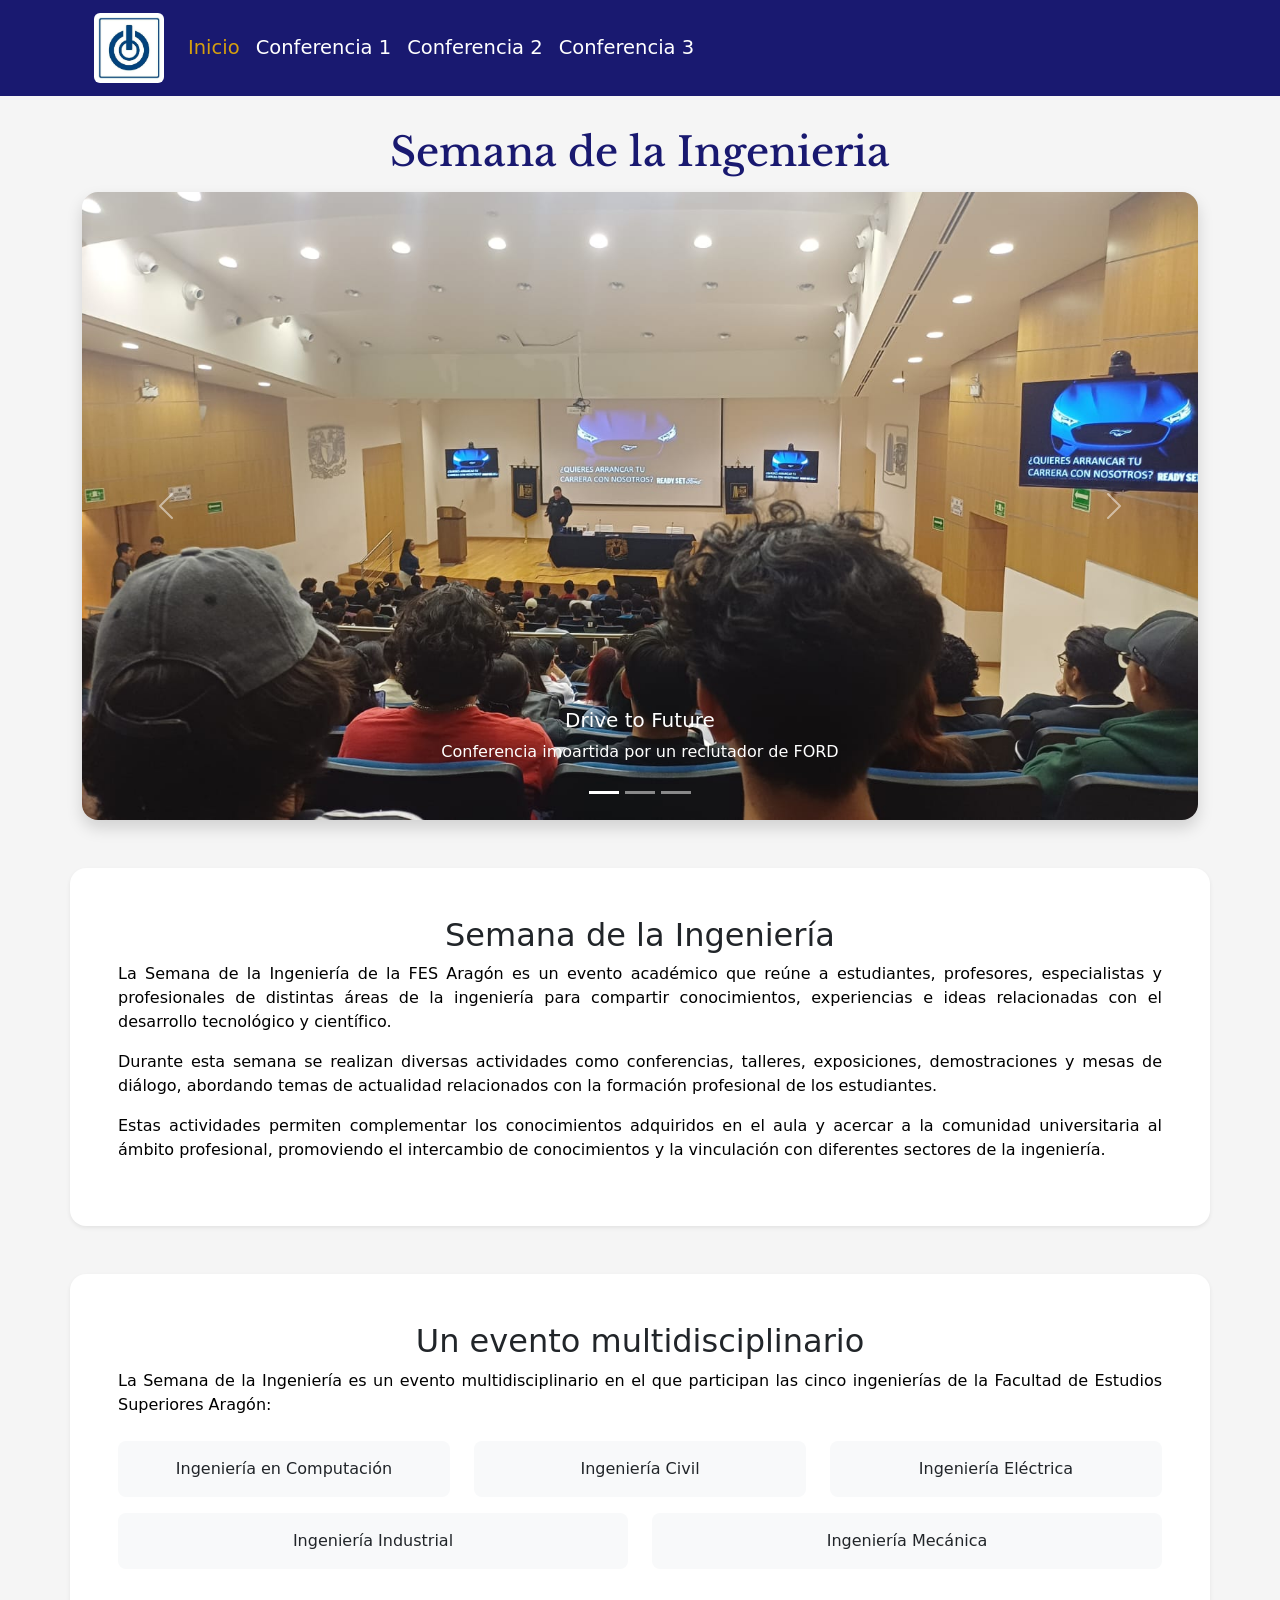
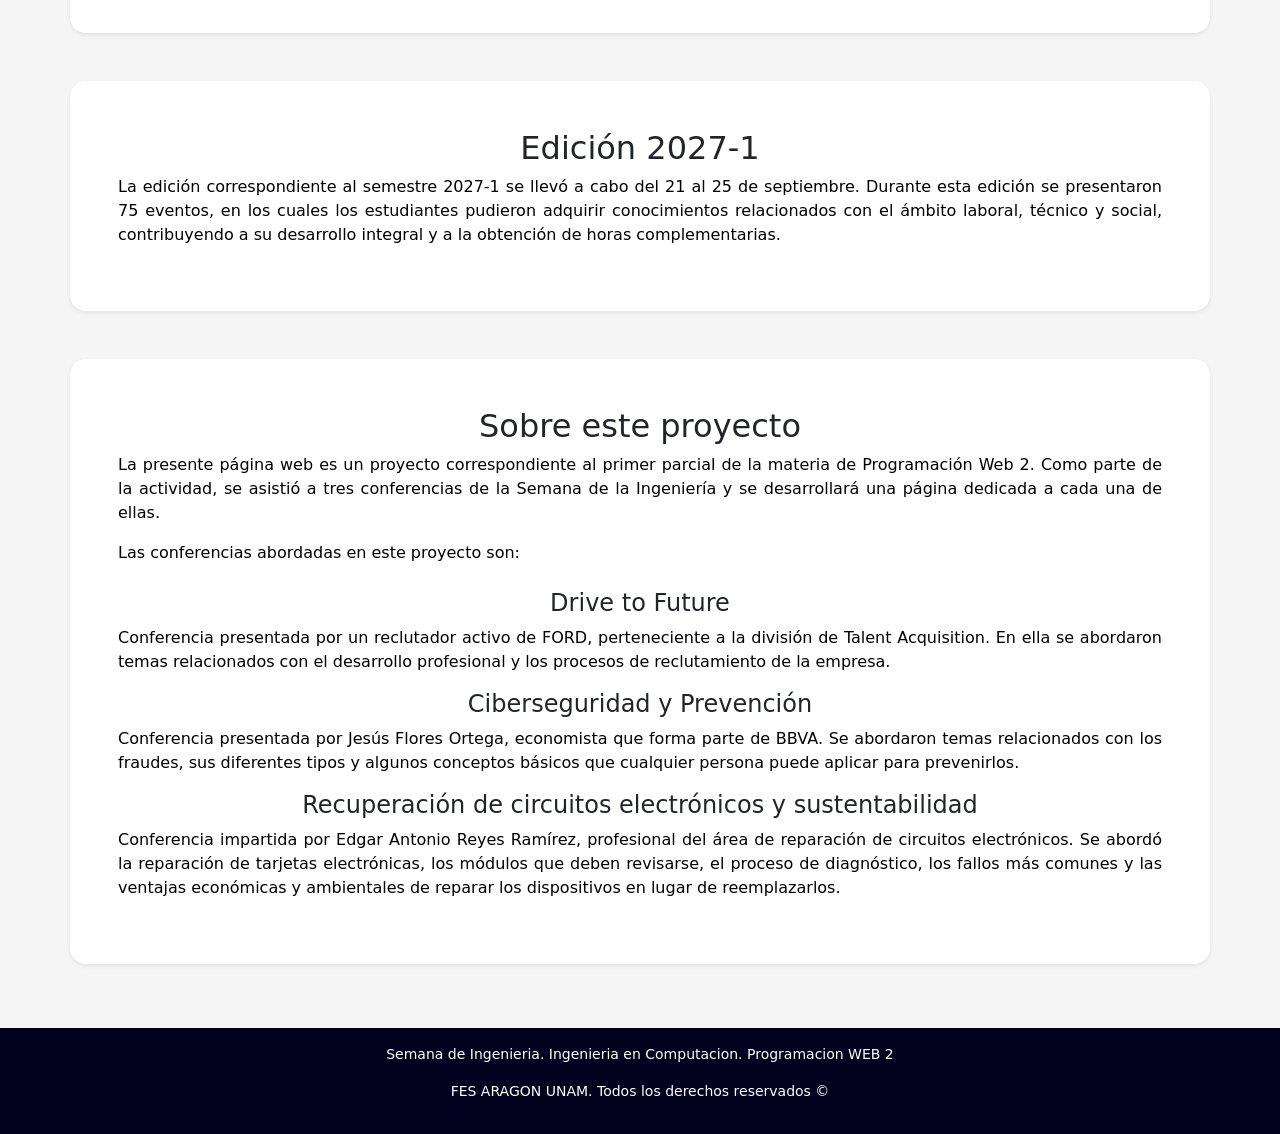
<file: index.html>
<!DOCTYPE html>
<html lang="es">
<head>
    <meta charset="UTF-8">
    <meta name="viewport" content="width=device-width, initial-scale=1.0">
    <title>Semana de la Ingenieria</title>
    <link rel="stylesheet" href="./bootstrap/css/bootstrap.min.css">
    <link rel="stylesheet" href="./css/style.css">
</head>
<body>
    <header>
        <div class="container">
            <nav class="navbar navbar-expand-lg navbar-dark">
                <div class="container-fluid">
                    <a class="navbar-brand" href="./index.html"><img src="./image/logos/ico.jpg" alt="" width="70" class="rounded"></a>
                    <button class="navbar-toggler" type="button" data-bs-toggle="collapse" data-bs-target="#navbarNavAltMarkup" aria-controls="navbarNavAltMarkup" aria-expanded="false" aria-label="Toggle navigation">
                    <span class="navbar-toggler-icon"></span>
                    </button>
                    <div class="collapse navbar-collapse" id="navbarNavAltMarkup">
                        <div class="navbar-nav">
                            <a class="nav-link active ancla_activa btn btn-outline-link" aria-current="page" href="./index.html">Inicio</a>
                            <a class="nav-link ancla btn btn-outline-warning" href="./paginas/ford.html">Conferencia 1</a>
                            <a class="nav-link ancla btn btn-outline-warning" href="./paginas/bbva.html">Conferencia 2 </a>
                            <a class="nav-link ancla btn btn-outline-warning" href="./paginas/circuitos.html">Conferencia 3</a>
                        </div>
                    </div>
                </div>
            </nav>
        </div>
    </header>
    <main class="main_inicio">
        <h1 class="titulo_inicio text-center py-2 my-2">Semana de la Ingenieria</h1>
        <div class="container mb-5">
            <div id="carouselExampleCaptions" class="carousel slide" data-bs-ride="carousel" data-bs-interval="5000">
                <div class="carousel-indicators">
                    <button type="button" data-bs-target="#carouselExampleCaptions" data-bs-slide-to="0" class="active" aria-current="true" aria-label="Slide 1"></button>
                    <button type="button" data-bs-target="#carouselExampleCaptions" data-bs-slide-to="1" aria-label="Slide 2"></button>
                    <button type="button" data-bs-target="#carouselExampleCaptions" data-bs-slide-to="2" aria-label="Slide 3"></button>
                </div>
                <div class="carousel-inner rounded-4 shadow carrusel_inicio">
                    <div class="carousel-item active">
                    <a href="./paginas/ford.html"><img src="./image/ford/drive_to_future/inicio2_ford.jpeg" class="d-block w-100" alt="Conferencia FORD"></a>
                    <div class="carousel-caption d-none d-md-block">
                        <h5>Drive to Future</h5>
                        <p>Conferencia imoartida por un reclutador de FORD</p>
                    </div>
                    </div>
                    <div class="carousel-item">
                    <a href="./paginas/bbva.html"><img src="./image/bbva/inicio_bbva.jpeg" class="d-block w-100" alt="Conferencia BBVA"></a>
                    <div class="carousel-caption d-none d-md-block">
                        <h5>Ciberseguridad y Prevencion</h5>
                        <p>Conferencia impartida por BBVA</p>
                    </div>
                    </div>
                    <div class="carousel-item">
                    <a href="./paginas/circuitos.html"><img src="./image/circuitos/inicio_circuitos.jpeg" class="d-block w-100" alt="Conferencia Circuitos"></a>
                    <div class="carousel-caption d-none d-md-block">
                        <h5>Recuperacion de circuitos y Sustentabilidad</h5>
                        <p>Conferencia sobre la raparacion de tarjetas electronicas</p>
                    </div>
                    </div>
                </div>
                <button class="carousel-control-prev" type="button" data-bs-target="#carouselExampleCaptions" data-bs-slide="prev">
                    <span class="carousel-control-prev-icon" aria-hidden="true"></span>
                    <span class="visually-hidden">Previous</span>
                </button>
                <button class="carousel-control-next" type="button" data-bs-target="#carouselExampleCaptions" data-bs-slide="next">
                    <span class="carousel-control-next-icon" aria-hidden="true"></span>
                    <span class="visually-hidden">Next</span>
                </button>
            </div>
        </div>

        <section class="container text_inicio rounded-4 p-5 mb-5 shadow-sm">
            <h2>Semana de la Ingeniería</h2>

            <p>
                La Semana de la Ingeniería de la FES Aragón es un evento académico que
                reúne a estudiantes, profesores, especialistas y profesionales de
                distintas áreas de la ingeniería para compartir conocimientos,
                experiencias e ideas relacionadas con el desarrollo tecnológico y
                científico.
            </p>

            <p>
                Durante esta semana se realizan diversas actividades como conferencias,
                talleres, exposiciones, demostraciones y mesas de diálogo, abordando
                temas de actualidad relacionados con la formación profesional de los
                estudiantes.
            </p>

            <p>
                Estas actividades permiten complementar los conocimientos adquiridos
                en el aula y acercar a la comunidad universitaria al ámbito profesional,
                promoviendo el intercambio de conocimientos y la vinculación con
                diferentes sectores de la ingeniería.
            </p>
        </section>


        <section class="container text_inicio rounded-4 p-5 mb-5 shadow-sm">
            <h2>Un evento multidisciplinario</h2>

            <p>
                La Semana de la Ingeniería es un evento multidisciplinario en el que
                participan las cinco ingenierías de la Facultad de Estudios Superiores
                Aragón:
            </p>

            <div class="row text-center mt-4">
                <div class="col-md-4 mb-3">
                    <div class="p-3 rounded-3 bg-light">
                        Ingeniería en Computación
                    </div>
                </div>

                <div class="col-md-4 mb-3">
                    <div class="p-3 rounded-3 bg-light">
                        Ingeniería Civil
                    </div>
                </div>

                <div class="col-md-4 mb-3">
                    <div class="p-3 rounded-3 bg-light">
                        Ingeniería Eléctrica
                    </div>
                </div>

                <div class="col-md-6 mb-3">
                    <div class="p-3 rounded-3 bg-light">
                        Ingeniería Industrial
                    </div>
                </div>

                <div class="col-md-6 mb-3">
                    <div class="p-3 rounded-3 bg-light">
                        Ingeniería Mecánica
                    </div>
                </div>
            </div>
        </section>

        <section class="container text_inicio rounded-4 p-5 mb-5 shadow-sm">
            <h2>Edición 2027-1</h2>

            <p>
                La edición correspondiente al semestre 2027-1 se llevó a cabo
                del 21 al 25 de septiembre. Durante esta edición se presentaron
                75 eventos, en los cuales los estudiantes pudieron
                adquirir conocimientos relacionados con el ámbito laboral, técnico
                y social, contribuyendo a su desarrollo integral y a la obtención
                de horas complementarias.
            </p>
        </section>
        <section class="container text_inicio rounded-4 p-5 mb-5 shadow-sm">
            <h2>Sobre este proyecto</h2>
            <p>
                La presente página web es un proyecto correspondiente al primer parcial
                de la materia de Programación Web 2. Como parte de la actividad,
                se asistió a tres conferencias de la Semana de la Ingeniería y se
                desarrollará una página dedicada a cada una de ellas.
            </p>
            <p>
                Las conferencias abordadas en este proyecto son:
            </p>
            <div class="mt-4">
                <h4>Drive to Future</h4>
                <p>
                    Conferencia presentada por un reclutador activo de FORD,
                    perteneciente a la división de Talent Acquisition. En ella se
                    abordaron temas relacionados con el desarrollo profesional y
                    los procesos de reclutamiento de la empresa.
                </p>
                <h4>Ciberseguridad y Prevención</h4>
                <p>
                    Conferencia presentada por Jesús Flores Ortega, economista que
                    forma parte de BBVA. Se abordaron temas relacionados con los
                    fraudes, sus diferentes tipos y algunos conceptos básicos que
                    cualquier persona puede aplicar para prevenirlos.
                </p>
                <h4>Recuperación de circuitos electrónicos y sustentabilidad</h4>
                <p>
                    Conferencia impartida por Edgar Antonio Reyes Ramírez, profesional
                    del área de reparación de circuitos electrónicos. Se abordó la
                    reparación de tarjetas electrónicas, los módulos que deben
                    revisarse, el proceso de diagnóstico, los fallos más comunes y
                    las ventajas económicas y ambientales de reparar los dispositivos
                    en lugar de reemplazarlos.
                </p>
            </div>
        </section>
    </main>
    <footer>
        <small>
            <p>Semana de Ingenieria. Ingenieria en Computacion. Programacion WEB 2</p>
            <p>FES ARAGON UNAM. Todos los derechos reservados &copy;</p>
        </small>
    </footer>
</body>
<!--<script src="/js/leer.js"></script>-->
<script src="/bootstrap/js/bootstrap.bundle.min.js"></script>

</html>
</file>
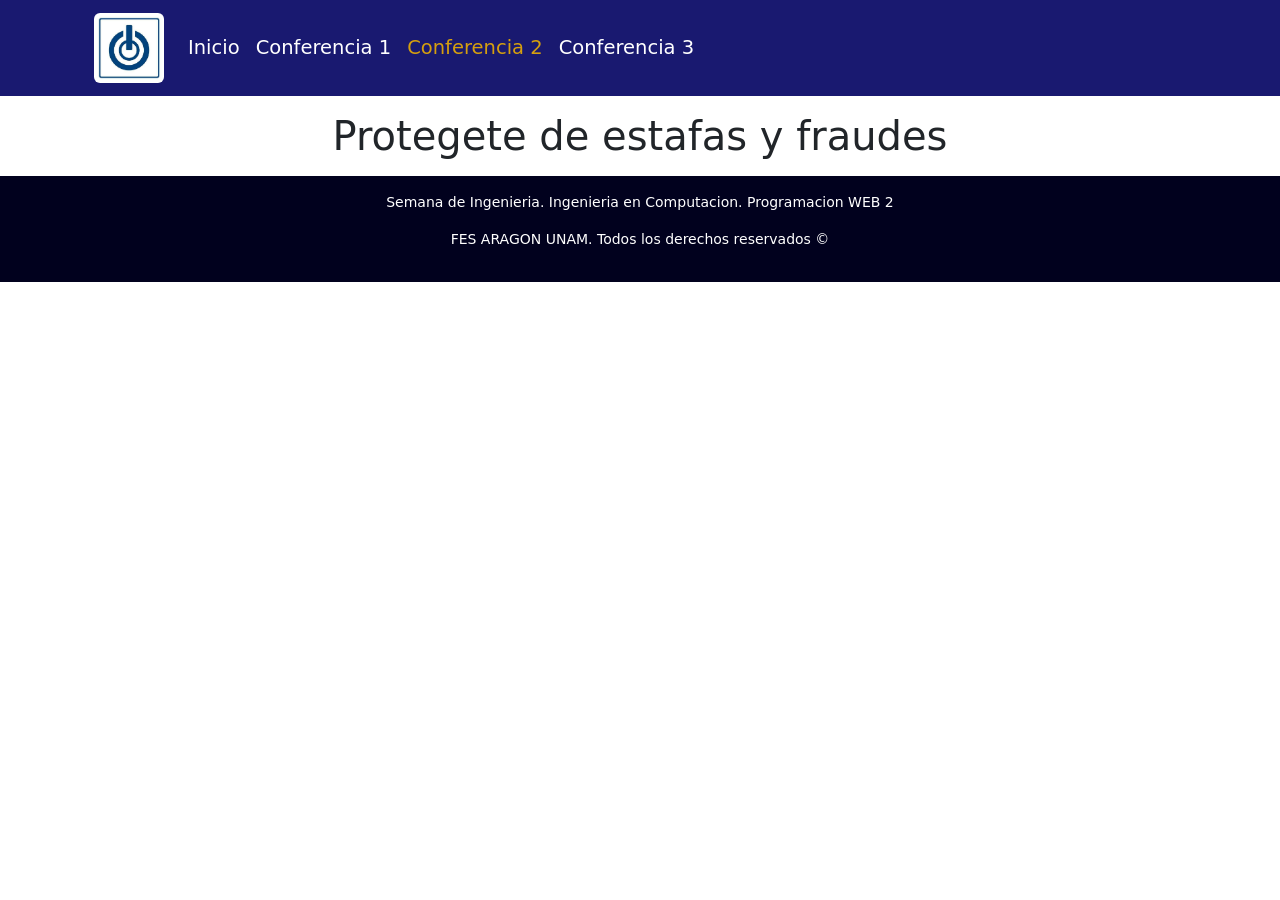
<file: paginas/bbva.html>
<!DOCTYPE html>
<html lang="en">
<head>
    <meta charset="UTF-8">
    <meta name="viewport" content="width=device-width, initial-scale=1.0">
    <title>BBVA</title>
    <link rel="stylesheet" href="../bootstrap/css/bootstrap.min.css">
    <link rel="stylesheet" href="../css/style.css">
</head>
<body>
    <header>
        <div class="container">
            <nav class="navbar navbar-expand-lg navbar-dark">
                <div class="container-fluid">
                    <a class="navbar-brand" href="../index.html"><img src="../image/logos/ico.jpg" alt="" width="70" class="rounded"></a>
                    <button class="navbar-toggler" type="button" data-bs-toggle="collapse" data-bs-target="#navbarNavAltMarkup" aria-controls="navbarNavAltMarkup" aria-expanded="false" aria-label="Toggle navigation">
                    <span class="navbar-toggler-icon"></span>
                    </button>
                    <div class="collapse navbar-collapse" id="navbarNavAltMarkup">
                        <div class="navbar-nav">
                            <a class="nav-link ancla btn btn-outline-warning" aria-current="page" href="../index.html">Inicio</a>
                            <a class="nav-link ancla btn btn-outline-warning" href="./ford.html">Conferencia 1</a>
                            <a class="nav-link active ancla_activa btn btn-outline-link" href="./bbva.html">Conferencia 2 </a>
                            <a class="nav-link ancla btn btn-outline-warning" href="./circuitos.html">Conferencia 3</a>
                        </div>
                    </div>
                </div>
            </nav>
        </div>
    </header>
    <body>
        <h1 class="text-center py-2 my-2">Protegete de estafas y fraudes</h1>
    </body>
    <footer>
        <small>
            <p>Semana de Ingenieria. Ingenieria en Computacion. Programacion WEB 2</p>
            <p>FES ARAGON UNAM. Todos los derechos reservados &copy;</p>
        </small> 
    </footer>
</body>
<script src="/bootstrap/js/bootstrap.bundle.min.js"></script>
<script src="../js/script.js"></script>
</html>
</file>
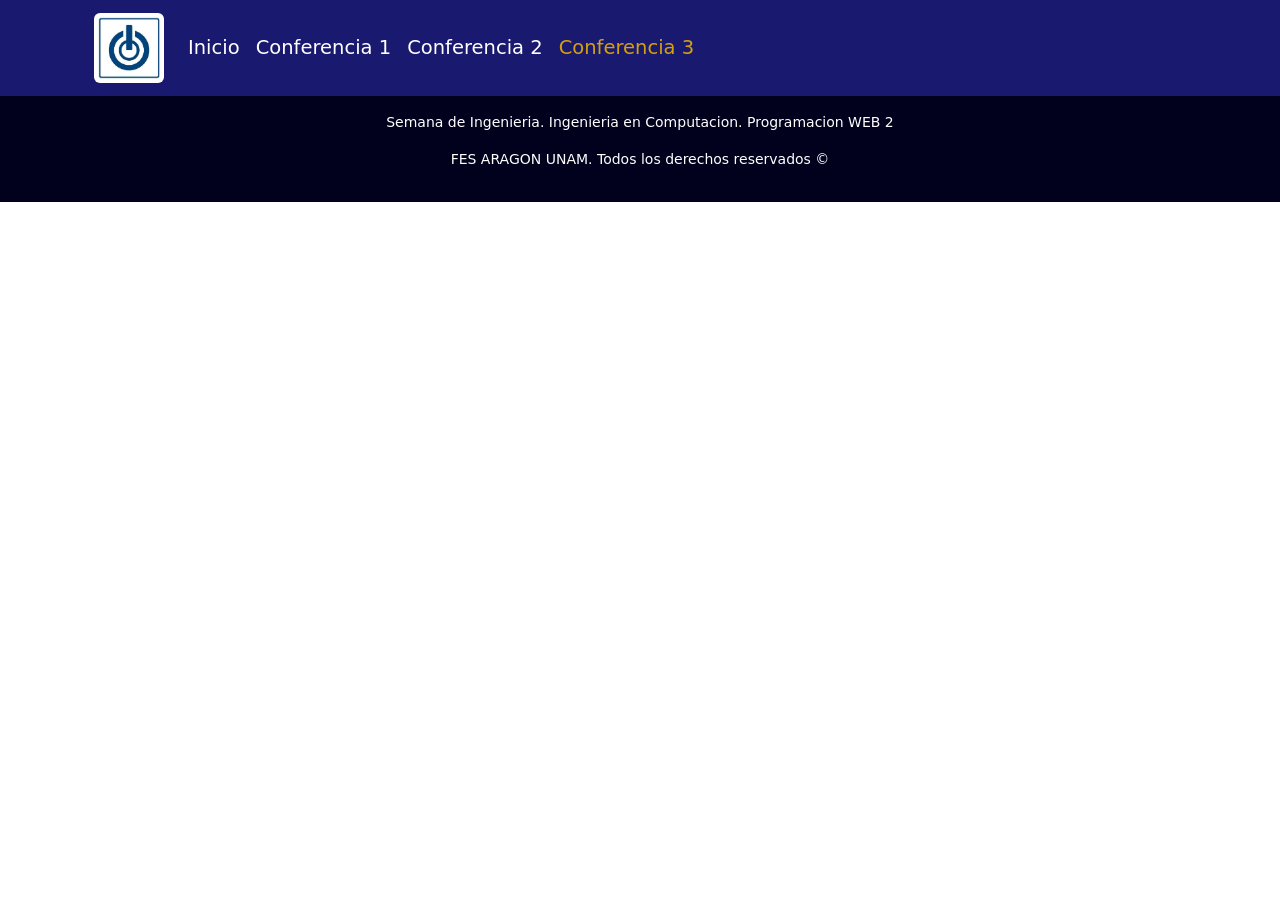
<file: paginas/circuitos.html>
<!DOCTYPE html>
<html lang="en">
<head>
    <meta charset="UTF-8">
    <meta name="viewport" content="width=device-width, initial-scale=1.0">
    <title>Circuitos</title>
    <link rel="stylesheet" href="../bootstrap/css/bootstrap.min.css">
    <link rel="stylesheet" href="../css/style.css">
</head>
<body>
    <header>
        <div class="container">
            <nav class="navbar navbar-expand-lg navbar-dark">
                <div class="container-fluid">
                    <a class="navbar-brand" href="../index.html"><img src="../image/logos/ico.jpg" alt="" width="70" class="rounded"></a>
                    <button class="navbar-toggler" type="button" data-bs-toggle="collapse" data-bs-target="#navbarNavAltMarkup" aria-controls="navbarNavAltMarkup" aria-expanded="false" aria-label="Toggle navigation">
                    <span class="navbar-toggler-icon"></span>
                    </button>
                    <div class="collapse navbar-collapse" id="navbarNavAltMarkup">
                        <div class="navbar-nav">
                            <a class="nav-link ancla btn btn-outline-warning" aria-current="page" href="../index.html">Inicio</a>
                            <a class="nav-link ancla btn btn-outline-warning" href="./ford.html">Conferencia 1</a>
                            <a class="nav-link ancla btn btn-outline-warning" href="./bbva.html">Conferencia 2 </a>
                            <a class="nav-link active ancla_activa btn btn-outline-link" href="./circuitos.html">Conferencia 3</a>
                        </div>
                    </div>
                </div>
            </nav>
        </div>
    </header>
    <body>
        
    </body>
    <footer>
        <small>
            <p>Semana de Ingenieria. Ingenieria en Computacion. Programacion WEB 2</p>
            <p>FES ARAGON UNAM. Todos los derechos reservados &copy;</p>
        </small> 
    </footer>
</body>
<script src="/bootstrap/js/bootstrap.bundle.min.js"></script>
<script src="../js/script.js"></script>
</html>
</file>
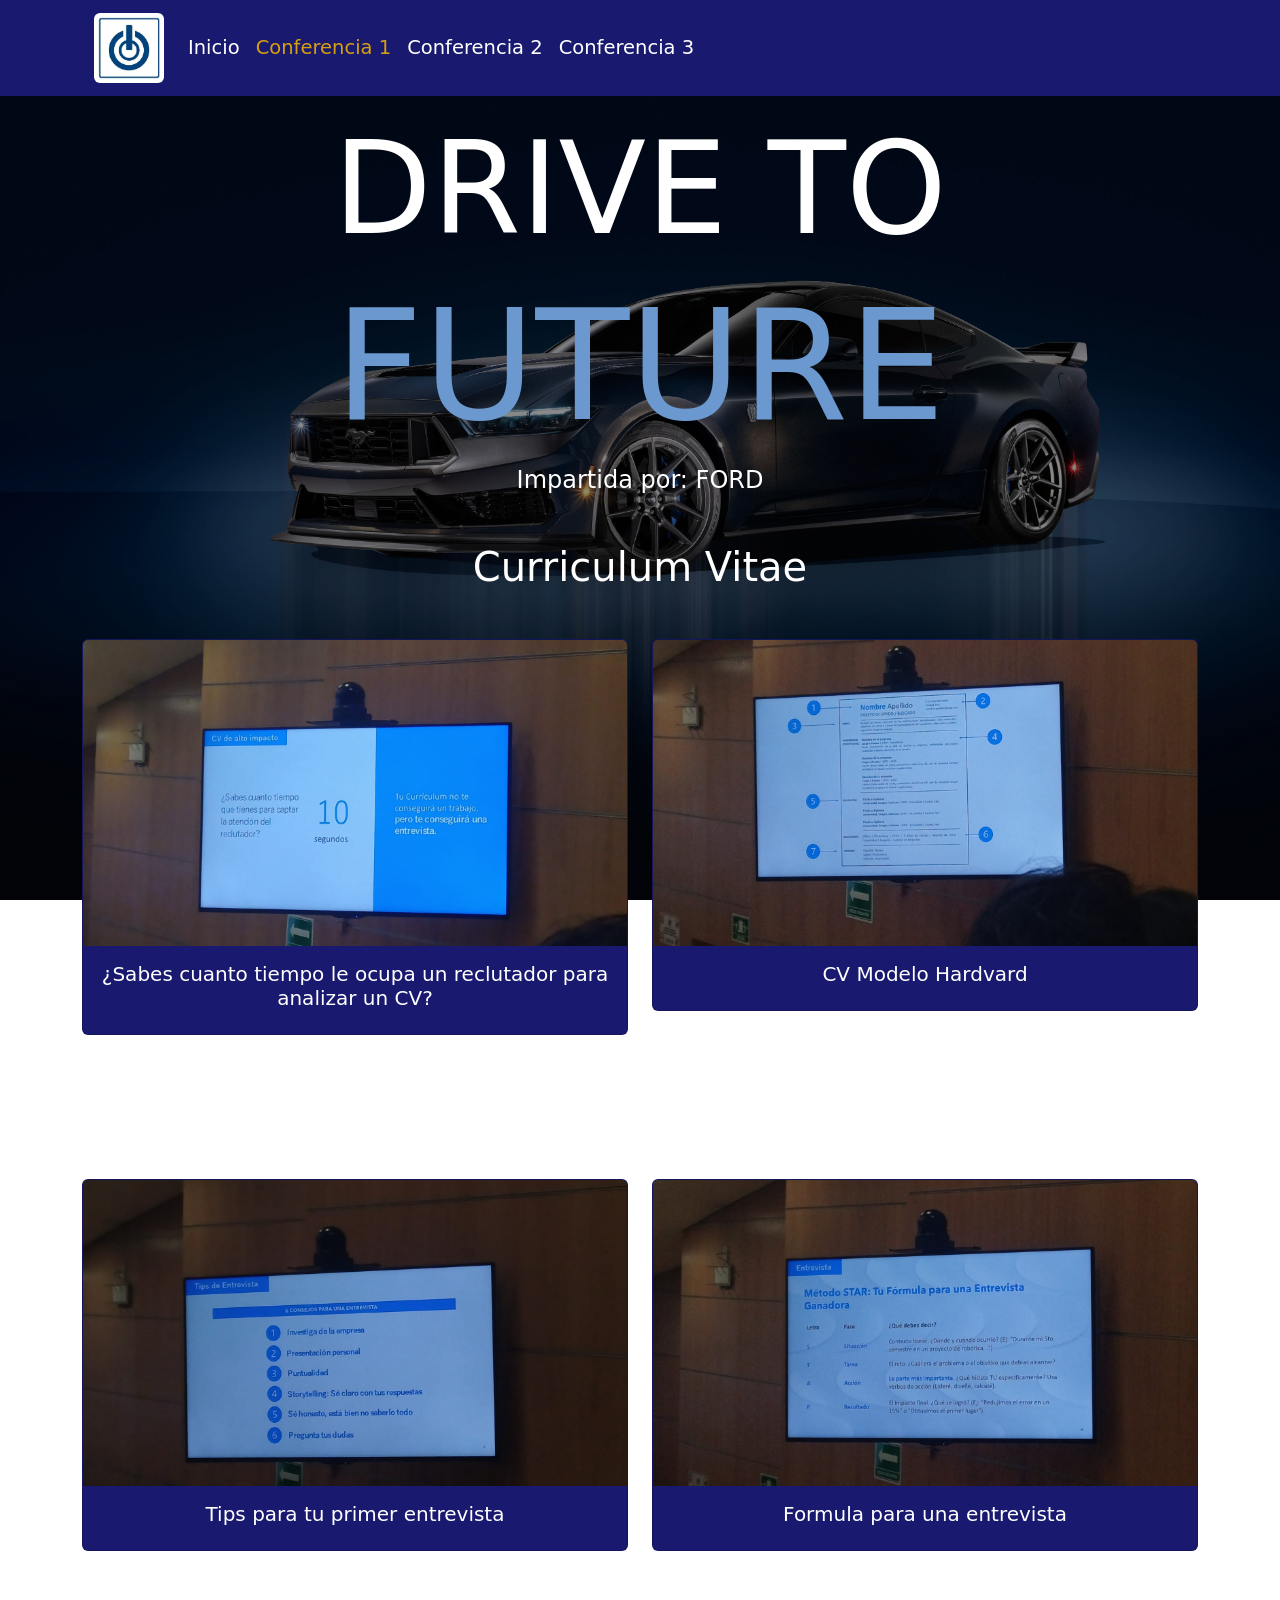
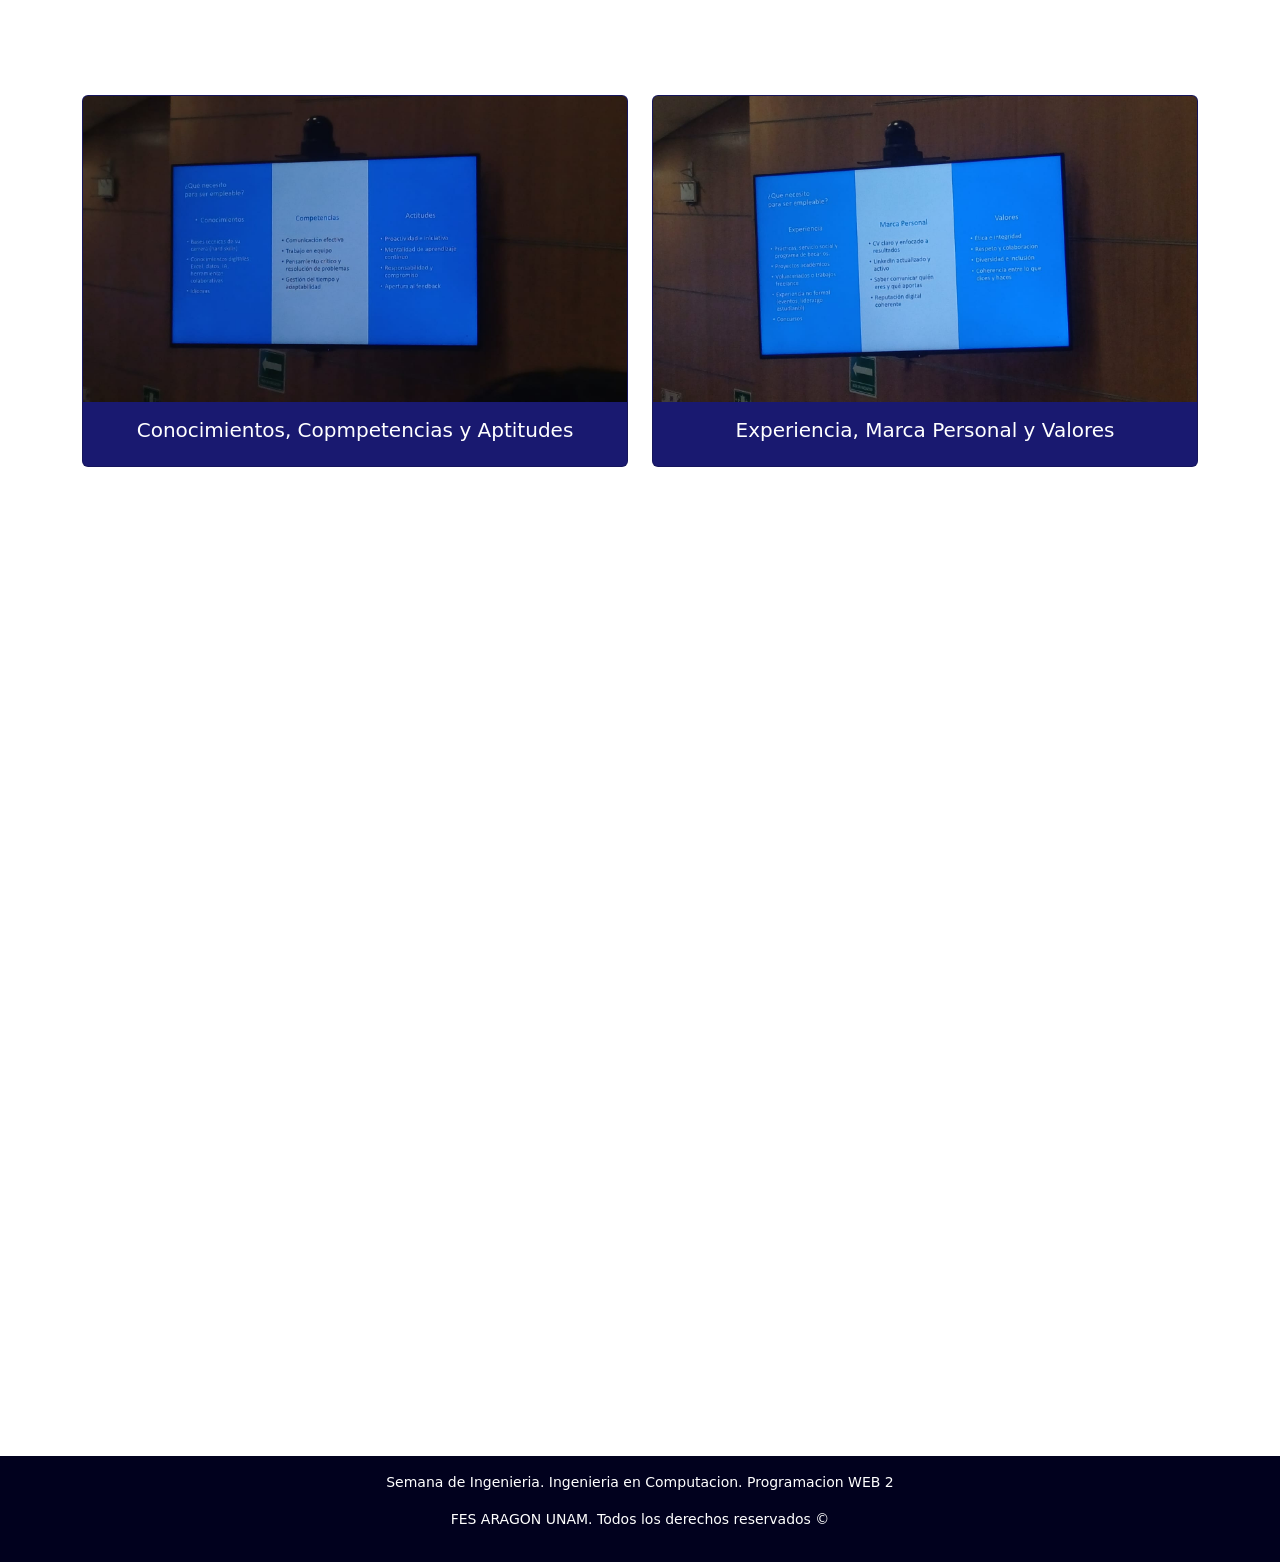
<file: paginas/ford.html>
<!DOCTYPE html>
<html lang="es">
<head>
    <meta charset="UTF-8">
    <meta name="viewport" content="width=device-width, initial-scale=1.0">
    <title>Ford</title>
    <link rel="stylesheet" href="../bootstrap/css/bootstrap.min.css">
    <link rel="stylesheet" href="../css/style.css">
</head>
<body>
    <header>
        <div class="container">
            <nav class="navbar navbar-expand-lg navbar-dark">
                <div class="container-fluid">
                    <a class="navbar-brand" href="../index.html"><img src="../image/logos/ico.jpg" alt="" width="70" class="rounded"></a>
                    <button class="navbar-toggler" type="button" data-bs-toggle="collapse" data-bs-target="#navbarNavAltMarkup" aria-controls="navbarNavAltMarkup" aria-expanded="false" aria-label="Toggle navigation">
                    <span class="navbar-toggler-icon"></span>
                    </button>
                    <div class="collapse navbar-collapse" id="navbarNavAltMarkup">
                        <div class="navbar-nav">
                            <a class="nav-link ancla btn btn-outline-warning" aria-current="page" href="../index.html">Inicio</a>
                            <a class="nav-link active ancla_activa btn btn-outline-link" href="./ford.html">Conferencia 1</a>
                            <a class="nav-link ancla btn btn-outline-warning" href="./bbva.html">Conferencia 2 </a>
                            <a class="nav-link ancla btn btn-outline-warning" href="./circuitos.html">Conferencia 3</a>
                        </div>
                    </div>
                </div>
            </nav>
        </div>
    </header>
    <main class="main_ford">
        <div class="titulos_ford">
            <h1 class="titulo1_ford reveal-text"> DRIVE TO</h1>
            <h1 class="titulo2_ford reveal-text"> FUTURE</h1>
            <h1 class="ponente_ford mb-5 reveal-text">Impartida por: FORD</h1>
        </div>
            <section class="cv mb-5 seccion-animada">
                <h1 class="subtitulos mb-5">Curriculum Vitae</h1>
            <div class="container">
                <div class="row justify-content-center">
                    <div class="col-10 col-sm-8 col-md-6 col-lg-6">
                        <div class="card" data-bs-toggle="modal" data-bs-target="#modal-cv-1">
                            <img src="../image/ford/drive_to_future/tiempocv_ford.jpeg" class="card-img-top" alt="Tiempo CV">
                            <div class="card-body">
                                <h5 class="card-title">¿Sabes cuanto tiempo le ocupa un reclutador para analizar un CV?</h5>
                            </div>
                        </div>
                    </div>
                    <div class="col-10 col-sm-8 col-md-6 col-lg-6">
                        <div class="card" data-bs-toggle="modal" data-bs-target="#modal-cv-2">
                            <img src="../image/ford/drive_to_future/cv_ford.jpeg" class="card-img-top" alt="Modelo Hardvar">
                            <div class="card-body">
                                <h5 class="card-title">CV Modelo Hardvard</h5>
                            </div>
                        </div>
                    </div>
                </div>
            </div>
        </section>
        <section class="entrevista mb-5 seccion-animada">
            <h1 class="subtitulos mb-5">Entrevista laboral</h1>
            <div class="container">
                <div class="row justify-content-center">
                    <div class="col-10 col-sm-8 col-md-6 col-lg-6">
                        <div class="card" data-bs-toggle="modal" data-bs-target="#modal-entrevista-1">
                            <img src="../image/ford/drive_to_future/consejos_ford.jpeg" class="card-img-top" alt="Tips Entrevista">
                            <div class="card-body">
                                <h5 class="card-title">Tips para tu primer entrevista</h5>
                            </div>
                        </div>
                    </div>
                    <div class="col-10 col-sm-8 col-md-6 col-lg-6">
                        <div class="card"data-bs-toggle="modal" data-bs-target="#modal-entrevista-2">
                            <img src="../image/ford/drive_to_future/star_ford.jpeg" class="card-img-top" alt="Metodo STAR">
                            <div class="card-body">
                                <h5 class="card-title">Formula para una entrevista</h5>
                            </div>
                        </div>
                    </div>
                </div>
            </div>
        </section>
        <section class="marca_personal mb-5 seccion-animada">
            <h1 class="subtitulos mb-5">¿Como ser empleable?</h1>    
            <div class="container">
                <div class="row justify-content-center">
                    <div class="col-10 col-sm-8 col-md-6 col-lg-6">
                        <div class="card" data-bs-toggle="modal" data-bs-target="#modal-marca-1">
                            <img src="../image/ford/drive_to_future/empleable_ford.jpeg" class="card-img-top" alt="Conocimientos, Copmpetencias y Aptitudes">
                            <div class="card-body">
                                <h5 class="card-title">Conocimientos, Copmpetencias y Aptitudes</h5>
                            </div>
                        </div>
                    </div>
                    <div class="col-10 col-sm-8 col-md-6 col-lg-6">
                        <div class="card" data-bs-toggle="modal" data-bs-target="#modal-marca-2">
                            <img src="../image/ford/drive_to_future/marcaPersonal_ford.jpeg" class="card-img-top" alt="Experiencia, Marca Personal y  Valores">
                            <div class="card-body">
                                <h5 class="card-title">Experiencia, Marca Personal y  Valores</h5>
                            </div>
                        </div>
                    </div>
                </div>
            </div>
        </section>
        <section class="becarios mb-5 seccion-animada">
            <h1 class="subtitulos mb-5">Becarios</h1>
            <div class="container">
                <div class="row justify-content-center">
                    <div class="col-10 col-sm-8 col-md-4 col-lg-4">
                        <div class="card" data-bs-toggle="modal" data-bs-target="#modal-becarios-1">
                            <img src="../image/ford/drive_to_future/becarios_ford.jpeg" class="card-img-top" alt="Becarios en Mexico">
                            <div class="card-body">
                                <h5 class="card-title">Becasrios en Mexico</h5>
                            </div>
                        </div>
                    </div>
                    <div class="col-10 col-sm-8 col-md-4 col-lg-4">
                        <div class="card" data-bs-toggle="modal" data-bs-target="#modal-becarios-2">
                            <img src="../image/ford/drive_to_future/becario2_ford.jpeg" class="card-img-top" alt="Champ Ford">
                            <div class="card-body">
                                <h5 class="card-title">FORD Champ</h5>
                            </div>
                        </div>
                    </div>
                    <div class="col-10 col-sm-8 col-md-4 col-lg-4">
                        <div class="card" data-bs-toggle="modal" data-bs-target="#modal-becarios-3">
                            <img src="../image/ford/drive_to_future/beneficios_becario_ford.jpeg" class="card-img-top" alt="Beneficios Champ">
                            <div class="card-body">
                                <h5 class="card-title">Beneficios de un Champ</h5>
                            </div>
                        </div>
                    </div>
                </div>
            </div>
        </section>
        <section class="carreas_ford mb-5 seccion-animada">
            <h1 class="subtitulos mb-5">Carreras FORD</h1>
            <div class="container">
                <div class="row justify-content-center">
                    <div class="col-10 col-sm-8 col-md-6 col-lg-6">
                        <div class="card" data-bs-toggle="modal" data-bs-target="#modal-carreras-1">
                            <img src="../image/ford/drive_to_future/programas_ford.jpeg" class="card-img-top" alt="Carreras FORD">
                            <div class="card-body">
                                <h5 class="card-title">Programas FORD</h5>
                            </div>
                        </div>
                    </div>
                    <div class="col-10 col-sm-8 col-md-6 col-lg-6">
                        <div class="card" data-bs-toggle="modal" data-bs-target="#modal-carreras-2">
                            <img src="../image/ford/drive_to_future/contacto_ford.jpeg" class="card-img-top" alt="Contacto FORD">
                            <div class="card-body">
                                <h5 class="card-title">Contacto Talento FORD</h5>
                            </div>
                        </div>
                    </div>
                </div>
            </div>
        </section>
    </main>
    <footer>
        <small>
            <p>Semana de Ingenieria. Ingenieria en Computacion. Programacion WEB 2</p>
            <p>FES ARAGON UNAM. Todos los derechos reservados &copy;</p>
        </small>        
    </footer>
    <!--=============Modals ===============-->
    <!-- ===== CV ===== -->
    <div class="modal fade" id="modal-cv-1" tabindex="-1" aria-labelledby="modal-cv-1-label" aria-hidden="true">
        <div class="modal-dialog modal-dialog-centered modal-dialog-scrollable">
            <div class="modal-content bg-dark text-white">
                <div class="modal-header">
                    <h1 class="modal-title fs-5" id="modal-cv-1-label">Tiempo que tarda un reclutador en evaluar un CV</h1>
                    <button type="button" class="btn-close btn-close-white" data-bs-dismiss="modal" aria-label="Cerrar"></button>
                </div>
                <div class="modal-body">
                    <p>Debido a la cantidad exorbitante de CV que reciben los reclutadores diariamente para un mismo puesto, solo pueden tomar, en promedio, unos <strong> 10 segundos </strong> para evaluar si tu currículum es apto o no. Por ello, es de gran importancia estructurarlo correctamente, incluir los datos adecuados y destacar experiencias previas que aporten valor al puesto al que se aspira.</p>
                    <p>El currículum, como tal, no le conseguirá un trabajo a nadie, pero sí puede ayudarle a superar una fase del proceso de contratación y conseguir una entrevista.</p>
                </div>
            </div>
        </div>
    </div>

    <div class="modal fade" id="modal-cv-2" tabindex="-1" aria-labelledby="modal-cv-2-label" aria-hidden="true">
        <div class="modal-dialog modal-dialog-centered modal-dialog-scrollable">
            <div class="modal-content bg-dark text-white">
                <div class="modal-header">
                    <h1 class="modal-title fs-5" id="modal-cv-2-label">CV Modelo Harvard</h1>
                    <button type="button" class="btn-close btn-close-white" data-bs-dismiss="modal" aria-label="Cerrar"></button>
                </div>
                <div class="modal-body">
                    <p>En la conferencia se nos recomendó utilizar el modelo Harvard debido a que permite organizar de manera clara y eficiente la información dentro de un currículum. Este modelo busca destacar la experiencia, las habilidades y los logros más relevantes del candidato, presentándolos de forma sencilla y profesional para facilitar la evaluación por parte de los reclutadores. Entre los datos elementales que debe contener un currículum se encuentran el nombre completo, información de contacto, perfil profesional, formación académica, experiencia laboral, habilidades y, cuando sea relevante, certificaciones, cursos o proyectos realizados. Es importante seleccionar únicamente la información que aporte valor al puesto al que se aspira y mantener una estructura ordenada y fácil de leer.</p>
                </div>
            </div>
        </div>
    </div>

    <!-- ===== ENTREVISTA ===== -->
    <div class="modal fade" id="modal-entrevista-1" tabindex="-1" aria-labelledby="modal-entrevista-1-label" aria-hidden="true">
        <div class="modal-dialog modal-dialog-centered modal-dialog-scrollable">
            <div class="modal-content bg-dark text-white">
                <div class="modal-header">
                    <h1 class="modal-title fs-5" id="modal-entrevista-1-label">Tips para tu primera entrevista</h1>
                    <button type="button" class="btn-close btn-close-white" data-bs-dismiss="modal" aria-label="Cerrar"></button>
                </div>
                <div class="modal-body">
                    <ul>
                        <li><strong>Investiga la empresa:</strong> Conoce a qué se dedica, cuáles son sus servicios o productos, su misión y los aspectos más importantes de la empresa.</li>
                        <li><strong>Presentación personal:</strong> Prepárate para hablar brevemente sobre ti, tu formación, experiencia, habilidades y lo que puedes aportar al puesto.</li>
                        <li><strong>Puntualidad:</strong> Procura llegar con anticipación, especialmente si la entrevista es presencial. Si es virtual, verifica previamente tu conexión, cámara y micrófono.</li>
                        <li><strong>Storytelling:</strong> Sé claro al responder y utiliza ejemplos concretos de experiencias académicas, laborales o personales que ayuden a demostrar tus habilidades.</li>
                        <li><strong>Sé honesto:</strong> No es necesario saberlo todo. Si desconoces algo, es mejor reconocerlo y mostrar disposición para aprender.</li>
                        <li><strong>Pregunta tus dudas:</strong> Al finalizar la entrevista, aprovecha para preguntar sobre el puesto, las actividades que realizarías, el equipo de trabajo o las siguientes etapas del proceso.</li>
                    </ul>
                </div>
            </div>
        </div>
    </div>

    <div class="modal fade" id="modal-entrevista-2" tabindex="-1" aria-labelledby="modal-entrevista-2-label" aria-hidden="true">
        <div class="modal-dialog modal-dialog-centered modal-dialog-scrollable">
            <div class="modal-content bg-dark text-white">
                <div class="modal-header">
                    <h1 class="modal-title fs-5" id="modal-entrevista-2-label">Fórmula para una entrevista (método STAR)</h1>
                    <button type="button" class="btn-close btn-close-white" data-bs-dismiss="modal" aria-label="Cerrar"></button>
                </div>
                <div class="modal-body">
                    <p>El método STAR es una técnica que permite estructurar las respuestas durante una entrevista de trabajo, especialmente cuando el entrevistador pregunta sobre experiencias o situaciones anteriores. Su nombre proviene de cuatro elementos que ayudan a explicar una experiencia de manera ordenada:</p>
                    <ul>
                    <li><strong>Situación:</strong> Describe brevemente el contexto o problema al que te enfrentaste.</li>
                    <li><strong>Tarea:</strong> Explica cuál era tu responsabilidad o qué objetivo debías cumplir en esa situación.</li>
                    <li><strong>Acción:</strong> Detalla las acciones que realizaste para resolver el problema o alcanzar el objetivo. Esta es una de las partes más importantes, ya que permite conocer tus habilidades y forma de actuar.</li>
                    <li><strong>Resultado:</strong> Explica qué ocurrió después de tus acciones y, si es posible, menciona un resultado concreto o un aprendizaje obtenido.</li>
                    </ul>
                    <p>Utilizar el método STAR ayuda a evitar respuestas demasiado generales y permite presentar experiencias de forma clara, concreta y fácil de comprender. Por ejemplo, en lugar de simplemente decir que eres bueno trabajando en equipo, puedes describir una situación en la que colaboraste con otras personas, explicar tu responsabilidad, las acciones que realizaste y el resultado obtenido.</p>
                    <p><strong>Situación → Tarea → Acción → Resultado</strong></p>
                </div>
            </div>
        </div>
    </div>

    <!-- ===== MARCA PERSONAL ===== -->
    <div class="modal fade" id="modal-marca-1" tabindex="-1" aria-labelledby="modal-marca-1-label" aria-hidden="true">
        <div class="modal-dialog modal-dialog-centered modal-dialog-scrollable">
            <div class="modal-content bg-dark text-white">
                <div class="modal-header">
                    <h1 class="modal-title fs-5" id="modal-marca-1-label">Conocimientos, competencias y aptitudes</h1>
                    <button type="button" class="btn-close btn-close-white" data-bs-dismiss="modal" aria-label="Cerrar"></button>
                </div>
                <div class="modal-body">
                    <p>Para ser empleable no basta con contar únicamente con conocimientos técnicos. También es necesario desarrollar competencias que permitan aplicar esos conocimientos de manera efectiva y mantener actitudes que favorezcan el crecimiento profesional.</p>
                    <ul>
                    <li><strong>Conocimientos:</strong> Contar con las bases técnicas de nuestra carrera, conocimientos digitales y dominio de herramientas que sean relevantes para el área profesional. También puede ser importante el conocimiento de otros idiomas.</li>
                    <li><strong>Competencias:</strong> Desarrollar una comunicación efectiva, capacidad para trabajar en equipo, pensamiento crítico, resolución de problemas, gestión del tiempo y adaptabilidad ante diferentes situaciones.</li>
                    <li><strong>Actitudes:</strong> Mostrar proactividad e iniciativa, mantener una mentalidad de aprendizaje continuo, actuar con responsabilidad y compromiso, y tener apertura para recibir y aplicar retroalimentación.</li>
                    </ul>
                    <p>La combinación de estos tres elementos permite no solo demostrar lo que sabemos, sino también cómo aplicamos nuestros conocimientos y cómo nos desenvolvemos dentro de un entorno profesional.</p>
                </div>
            </div>
        </div>
    </div>

    <div class="modal fade" id="modal-marca-2" tabindex="-1" aria-labelledby="modal-marca-2-label" aria-hidden="true">
        <div class="modal-dialog modal-dialog-centered modal-dialog-scrollable">
            <div class="modal-content bg-dark text-white">
                <div class="modal-header">
                    <h1 class="modal-title fs-5" id="modal-marca-2-label">Experiencia, marca personal y valores</h1>
                    <button type="button" class="btn-close btn-close-white" data-bs-dismiss="modal" aria-label="Cerrar"></button>
                </div>
                <div class="modal-body">
                    <p>La empleabilidad no depende únicamente de los conocimientos y la experiencia. También es importante construir una marca personal coherente y desarrollar valores que permitan destacar y desenvolverse adecuadamente dentro de una organización.</p>
                    <ul>
                    <li><strong>Experiencia:</strong> Las prácticas profesionales, el servicio social, los programas de becarios, los proyectos académicos, el voluntariado, los trabajos freelance, la participación en eventos, el liderazgo estudiantil y los concursos pueden ayudar a adquirir experiencia y demostrar nuestras capacidades.</li>
                    <li><strong>Marca personal:</strong> Contar con un CV claro y enfocado en resultados, mantener un perfil de LinkedIn actualizado, saber comunicar quién eres y qué puedes aportar, y cuidar la reputación digital son elementos importantes para construir una marca personal profesional.</li>
                    <li><strong>Valores:</strong> La ética, la integridad, el respeto y la colaboración son fundamentales en el entorno laboral. En el caso de Ford, se resaltaron especialmente valores como la <strong>excelencia, el foco y la colaboración</strong>, que buscan orientar la manera en que se trabaja y se alcanzan los objetivos.</li>
                    </ul>
                    <p>Estos elementos permiten construir un perfil profesional más completo, combinando conocimientos, experiencia, competencias, actitudes y valores. No se trata únicamente de saber hacer un trabajo, sino también de demostrar cómo podemos aportar y trabajar con los demás dentro de una organización.</p>
                </div>
            </div>
        </div>
    </div>

    <!-- ===== BECARIOS ===== -->
    <div class="modal fade" id="modal-becarios-1" tabindex="-1" aria-labelledby="modal-becarios-1-label" aria-hidden="true">
        <div class="modal-dialog modal-dialog-centered modal-dialog-scrollable">
            <div class="modal-content bg-dark text-white">
                <div class="modal-header">
                    <h1 class="modal-title fs-5" id="modal-becarios-1-label">Becarios en México</h1>
                    <button type="button" class="btn-close btn-close-white" data-bs-dismiss="modal" aria-label="Cerrar"></button>
                </div>
                <div class="modal-body">
                    <p>Realizar una estancia como becario antes de graduarse puede ser una oportunidad importante para comenzar a adquirir experiencia profesional. De acuerdo con lo presentado en la conferencia, el 35% de los universitarios en México busca obtener experiencia profesional real antes de salir de la universidad, lo que refleja la importancia de complementar la formación académica con experiencias dentro del mundo laboral.</p>
                    <ul>
                    <li><strong>Experiencia real:</strong> La teoría aprendida en la universidad es importante, pero enfrentarse a situaciones y problemas reales permite poner en práctica los conocimientos y desarrollar nuevas habilidades.</li>
                    <li><strong>Curva de aprendizaje:</strong> Comenzar como becario permite aprender de los errores, conocer cómo funciona una empresa y adaptarse gradualmente a las exigencias del entorno profesional.</li>
                    <li><strong>Networking temprano:</strong> Durante una estancia como becario es posible conocer profesionales, compañeros y líderes del área, creando relaciones que pueden ser útiles para el desarrollo profesional.</li>
                    <li><strong>Desarrollo profesional:</strong> La experiencia como becario también permite identificar fortalezas, áreas de oportunidad y los campos profesionales en los que existe mayor interés.</li>
                    </ul>
                    <p>Por ello, comenzar a adquirir experiencia antes de graduarse puede ayudar a complementar los conocimientos universitarios y facilitar la transición entre la vida académica y el mundo laboral.</p>
                </div>
            </div>
        </div>
    </div>

    <div class="modal fade" id="modal-becarios-2" tabindex="-1" aria-labelledby="modal-becarios-2-label" aria-hidden="true">
        <div class="modal-dialog modal-dialog-centered modal-dialog-scrollable">
            <div class="modal-content bg-dark text-white">
                <div class="modal-header">
                    <h1 class="modal-title fs-5" id="modal-becarios-2-label">FORD Champ</h1>
                    <button type="button" class="btn-close btn-close-white" data-bs-dismiss="modal" aria-label="Cerrar"></button>
                </div>
                <div class="modal-body">
                    <p>El programa CHAMP representa una oportunidad para que los estudiantes universitarios comiencen su trayectoria profesional antes de graduarse, adquiriendo experiencia práctica y desarrollando habilidades dentro de un entorno empresarial. Está dirigido a estudiantes que se encuentran en la etapa final de su carrera y buscan obtener su primera experiencia laboral.</p>
                    <ul>
                    <li><strong>Semestres avanzados:</strong> Estar cursando los últimos dos semestres de la universidad.</li>
                    <li><strong>Primera experiencia profesional:</strong> Tener interés en incorporarse al mundo laboral y poner en práctica los conocimientos adquiridos durante la carrera.</li>
                    <li><strong>Inglés avanzado:</strong> Contar con un buen dominio del idioma inglés para comunicarse en un entorno profesional.</li>
                    <li><strong>Disponibilidad:</strong> Poder trabajar 25 horas a la semana, considerando los horarios establecidos por el programa.</li>
                    <li><strong>Habilidades técnicas:</strong> Desarrollar y fortalecer las competencias técnicas solicitadas por el área a la que se desea ingresar.</li>
                    <li><strong>Actitud de aprendizaje:</strong> Mostrar iniciativa, responsabilidad y disposición para aprender, ya que no se requiere experiencia profesional previa.</li>
                    </ul>
                    <p>Este tipo de programas permite a los estudiantes complementar su formación académica con experiencia real, conocer la dinámica de una empresa y desarrollar competencias que pueden facilitar su incorporación al mercado laboral después de graduarse.</p>
                </div>
            </div>
        </div>
    </div>

    <div class="modal fade" id="modal-becarios-3" tabindex="-1" aria-labelledby="modal-becarios-3-label" aria-hidden="true">
        <div class="modal-dialog modal-dialog-centered modal-dialog-scrollable">
            <div class="modal-content bg-dark text-white">
                <div class="modal-header">
                    <h1 class="modal-title fs-5" id="modal-becarios-3-label">Beneficios de un Champ</h1>
                    <button type="button" class="btn-close btn-close-white" data-bs-dismiss="modal" aria-label="Cerrar"></button>
                </div>
                <div class="modal-body">
                    <p>Además de adquirir experiencia profesional, formar parte de un programa como CHAMP puede ofrecer diferentes beneficios que complementan la experiencia laboral y contribuyen al bienestar de los estudiantes durante su estancia en la empresa.</p>
                    <ul>
                    <li><strong>Sueldo:</strong> Se ofrece un sueldo de $10,000.</li>
                    <li><strong>Vacaciones:</strong> Se cuentan con 12 días de vacaciones, además de días festivos y días adicionales.</li>
                    <li><strong>Día de cumpleaños:</strong> Se ofrece un día libre con motivo del cumpleaños.</li>
                    <li><strong>Comedor:</strong> Se cuenta con acceso al servicio de comedor.</li>
                    <li><strong>PTU:</strong> Participación en las utilidades de la empresa, de acuerdo con las condiciones correspondientes.</li>
                    <li><strong>Bono de vacaciones:</strong> Se ofrece un bono equivalente al 25% durante el periodo vacacional.</li>
                    <li><strong>Seguro:</strong> Se cuenta con seguro de accidentes y seguro de vida.</li>
                    <li><strong>Gimnasio:</strong> Acceso al gimnasio GTBC y al servicio Totalpass.</li>
                    <li><strong>Transporte:</strong> Se cuenta con estacionamiento y servicios de transporte como UberShuttle.</li>
                    <li><strong>Apoyo de teletrabajo:</strong> Se proporciona un apoyo de $710 para gastos relacionados con el trabajo remoto.</li>
                    </ul>
                    <p>Estos beneficios complementan la experiencia profesional y permiten que los estudiantes cuenten con diferentes apoyos mientras desarrollan sus habilidades y adquieren experiencia dentro de la empresa.</p>
                </div>
            </div>
        </div>
    </div>

    <!-- ===== CARRERAS FORD ===== -->
    <div class="modal fade" id="modal-carreras-1" tabindex="-1" aria-labelledby="modal-carreras-1-label" aria-hidden="true">
        <div class="modal-dialog modal-dialog-centered modal-dialog-scrollable">
            <div class="modal-content bg-dark text-white">
                <div class="modal-header">
                    <h1 class="modal-title fs-5" id="modal-carreras-1-label">Programas FORD</h1>
                    <button type="button" class="btn-close btn-close-white" data-bs-dismiss="modal" aria-label="Cerrar"></button>
                </div>
                <div class="modal-body">
                    <p>Los programas Academy están diseñados para brindar a los recién egresados una oportunidad de incorporarse al entorno laboral mientras desarrollan sus conocimientos y habilidades. Estos programas ofrecen un periodo de aprendizaje práctico y la posibilidad de integrarse posteriormente a una posición de tiempo completo.</p>
                    <ul>
                    <li><strong>Áreas disponibles:</strong> IT Academy, Supply Chain Academy y PD Academy.</li>
                    <li><strong>Dirigido a recién egresados:</strong> Está enfocado en personas que hayan terminado sus estudios recientemente, con un máximo de dos años desde su egreso.</li>
                    <li><strong>Desarrollo de proyectos:</strong> Los participantes trabajan en un proyecto durante un periodo de seis meses, adquiriendo experiencia práctica.</li>
                    <li><strong>Aprendizaje acelerado:</strong> El programa permite desarrollar conocimientos y habilidades mediante una experiencia intensiva dentro de la empresa.</li>
                    <li><strong>Posición de tiempo completo:</strong> Al finalizar el programa, los participantes pueden incorporarse a una posición de tiempo completo con los beneficios correspondientes.</li>
                    <li><strong>Convocatoria:</strong> Se realiza una convocatoria al año para cada uno de los programas.</li>
                    </ul>
                    <p>Estos programas representan una alternativa para que los recién egresados puedan comenzar su carrera profesional, adquirir experiencia en un entorno empresarial y continuar desarrollándose dentro de la organización.</p>
                </div>
            </div>
        </div>
    </div>

    <div class="modal fade" id="modal-carreras-2" tabindex="-1" aria-labelledby="modal-carreras-2-label" aria-hidden="true">
        <div class="modal-dialog modal-dialog-centered modal-dialog-scrollable">
            <div class="modal-content bg-dark text-white">
                <div class="modal-header">
                    <h1 class="modal-title fs-5" id="modal-carreras-2-label">Contacto Talento FORD</h1>
                    <button type="button" class="btn-close btn-close-white" data-bs-dismiss="modal" aria-label="Cerrar"></button>
                </div>
                <div class="modal-body">
                    <p>El último paso es estar preparado para buscar y aprovechar las oportunidades laborales. Ford México cuenta con diferentes canales para conocer sus vacantes y programas para estudiantes y recién egresados. Mantener actualizado el CV, revisar periódicamente las convocatorias y seguir los canales oficiales de Talento Ford México puede facilitar el acceso a nuevas oportunidades profesionales.</p>
                    <ul>
                    <li><strong>Página de carreras:</strong> Consulta las <a href="https://www.careers.ford.com/mexico" target="_blank">oportunidades laborales de Ford México</a> y los programas disponibles para estudiantes y recién egresados.</li>
                    <li><strong>LinkedIn:</strong> Sigue el <a href="https://www.linkedin.com/company/fordmx/" target="_blank">perfil oficial de Ford México</a> para conocer nuevas publicaciones, convocatorias y oportunidades.</li>
                    <li><strong>Programas para estudiantes y recién egresados:</strong> En el <a href="https://www.careers.ford.com/mexico" target="_blank">portal de carreras de Ford</a> puedes consultar programas como Ford Champs, IT Academy, PD Academy y Supply Chain Academy.</li>
                    <li><strong>Prepárate para aplicar:</strong> Antes de enviar tu solicitud, revisa que tu CV esté actualizado y que cumpla con los requisitos de la vacante.</li>
                    </ul>
                    <p><strong>Ready, Set, Apply:</strong> prepárate, busca una oportunidad que se adapte a tu perfil y da el siguiente paso hacia tu desarrollo profesional.</p>
                </div>
            </div>
        </div>
    </div>

</body>
<script src="/bootstrap/js/bootstrap.bundle.min.js"></script>
<script src="../js/script.js"></script>
</html>
</file>
<file: css/style.css>
@font-face {
    font-family: libre_bas;
    src: url(../fonts/LibreBaskerville-VariableFont_wght.ttf);
}
@font-face {
    font-family: luckiGuy;
    src: url(../fonts/LuckiestGuy-Regular.ttf);
}
*{
    margin: 0;
    padding: 0%;
    box-sizing: border-box;
    font-family: system-ui, -apple-system, BlinkMacSystemFont, 'Segoe UI', Roboto, Oxygen, Ubuntu, Cantarell, 'Open Sans', 'Helvetica Neue', sans-serif
}
body{
    margin: 0;
}
main{
    text-align: center;
    /*min-height: 80vh;*/
    margin: auto;
    padding: 1rem 0;
} 
.main_inicio{
    background-color: rgb(245, 245, 245);
}
header{
   background-color: rgb(25, 25, 112);
}
footer{
    background-color: rgb(1, 1, 30);
    text-align: center;
    color: white;
    padding: 1rem 0;
}
.nav-link.active.ancla_activa{
    color: rgb(213,159,15);
    font-size: 1.22rem;
}
.nav-link.ancla{
    color: white;
    font-size: 1.22rem;
}
.titulo_inicio{
    color: rgb(25, 25, 112);
    font-family: libre_bas;
}
.text_inicio{
    background-color: white;
    padding: 3rem;
}
.text_inicio p {
    text-align: justify;
    margin-bottom: 1rem;
    margin-left: auto;
    margin-right: auto;
    color: rgb(0, 0, 0);
}
/*FORD*/
.main_ford{
    background-image: url('../image/ford/portada_ford_com.jpg');
    background-repeat: no-repeat;
    background-position: center center;
    background-size: cover;
    background-attachment: fixed;
    min-height: 80vh;
}

.titulo1_ford{
    color:white;
   font-size: clamp(2.5rem, 10vw, 8rem);
}
.titulo2_ford{
    color:rgb(107, 153, 207);
    font-size: clamp(2.5rem, 12vw, 10rem); 
}
.ponente_ford{
    color: white;
    font-size: clamp(1rem, 3vw, 1.5rem);
}
.card {
    background-color:/* #12182B;*/rgb(25, 25, 112);

}
.card-title {
    color: white;
}
.subtitulos{
    color:white;
}
/******animacion*****************************************/
.reveal-text{
    opacity: 0;
    transform: translateY(30px);
    transition: opacity 0.6s ease-out, transform 0.6s ease-out;
}
.reveal-text.visible{
    opacity: 1;
    transform: translateY(0);
}
.titulo2_ford.visible{ transition-delay: 0.15s; }
.ponente_ford.visible{ transition-delay: 0.3s; }

.seccion-animada{
    opacity: 0;
    transform: translateY(40px);
    transition: opacity 0.7s ease-out, transform 0.7s ease-out;
}
.seccion-animada.visible{
    opacity: 1;
    transform: translateY(0);
}
.modal-body{
    text-align: justify;
}
.sub_cont{
    background-color: rgb(25, 25, 112);
}
</file>
